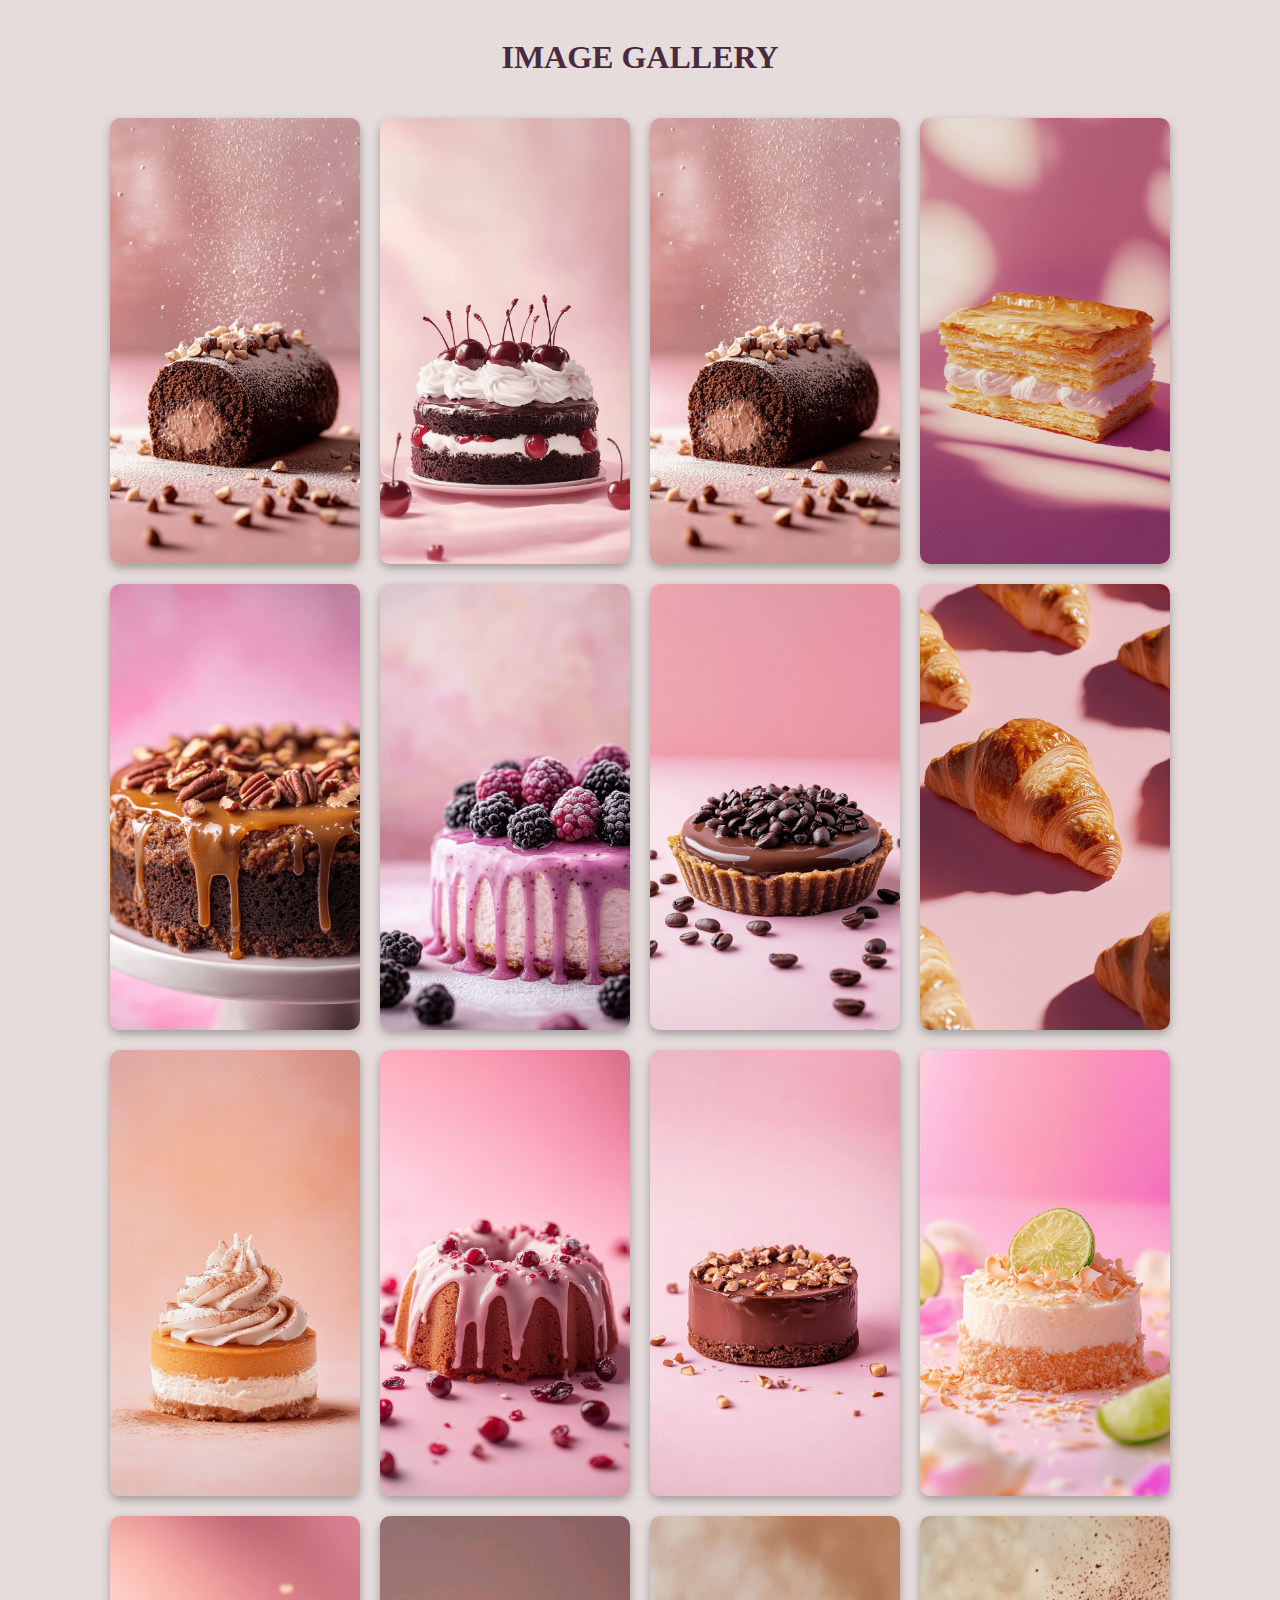
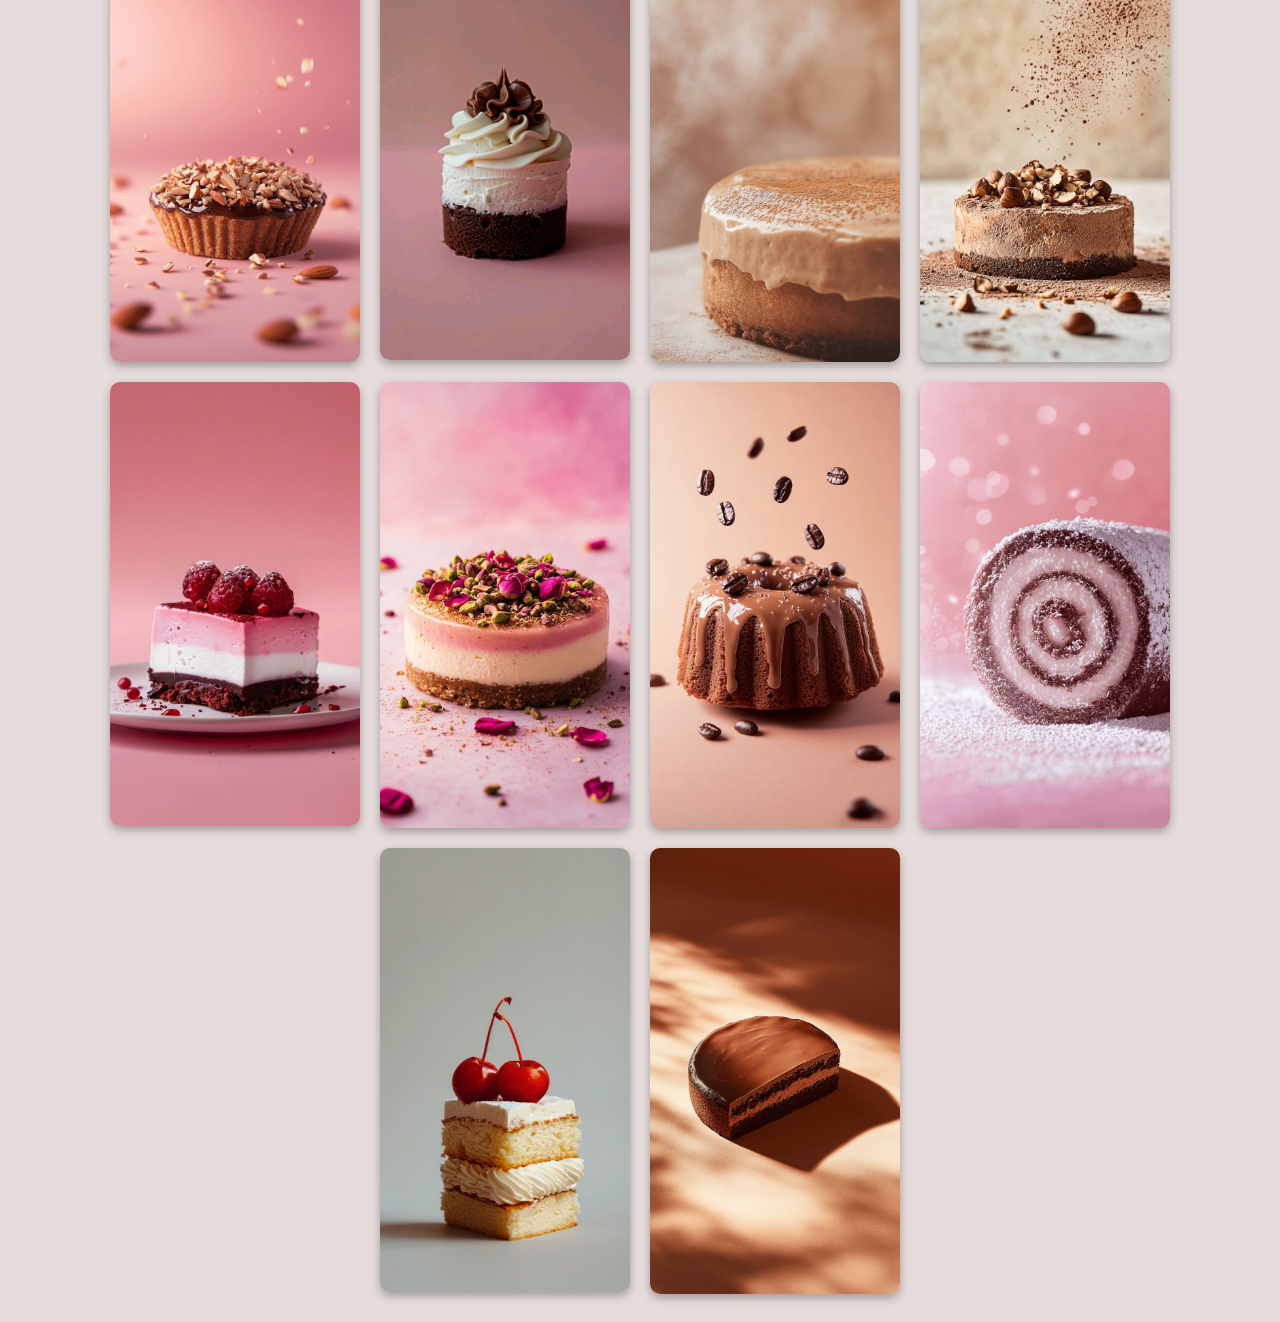
<file: index.html>
<!DOCTYPE html>
<html lang="en">
<head>
    <meta charset="UTF-8">
    <meta name="viewport" content="width=device-width, initial-scale=1.0">
    <title>Image Gallery</title>
    <link rel="stylesheet" href="https://cdn.jsdelivr.net/npm/@fancyapps/ui/dist/fancybox.css" />
    <link rel="stylesheet" href="style.css">
    <script src="https://code.jquery.com/jquery-3.6.0.min.js"></script>
    <script src="script.js"></script>


</head>
<body>
    <main class = "main">
        <section>
        <h1>IMAGE GALLERY</h1>
        </section>
        <section>
        <div class = "container">
            <div class = "card">
                <div class = "image">
                    <a href="0c1b35526d02e50b5e05a6bb42cade22.jpg" data-fancybox="gallery" data-caption="roll cake">
                    <img src="0c1b35526d02e50b5e05a6bb42cade22.jpg" alt = "cake">
                    </a>
                </div>
            </div>
            <div class = "card">
                <div class = "image">
                    <a href="1c11e83a39f0cc2f739a54e17a53c0f1.jpg" data-fancybox="gallery" data-caption="cherry cake">
                    <img src="1c11e83a39f0cc2f739a54e17a53c0f1.jpg" alt = "cake">
                    </a>
                </div>
            </div>
            <div class = "card">
                <div class = "image">
                    <a href="0c1b35526d02e50b5e05a6bb42cade22.jpg" data-fancybox="gallery" data-caption="roll cake">
                    <img src="0c1b35526d02e50b5e05a6bb42cade22.jpg" alt = "cake">
                    </a>
                </div>
            </div>
            <div class = "card">
                <div class = "image">
                    <a href="7d101713eda1946d8f102bdd3a87f140.jpg" data-fancybox="gallery" data-caption="honey cake">
                    <img src="7d101713eda1946d8f102bdd3a87f140.jpg" alt = "cake">
                    </a>
                </div>
            </div>
            <div class = "card">
                <div class = "image">
                    <a href="8b65ef2ac4a3d12a043c062c58bd1305.jpg" data-fancybox="gallery" data-caption="brown suger cake">
                    <img src="8b65ef2ac4a3d12a043c062c58bd1305.jpg" alt = "cake">
                    </a>
                </div>
            </div>
            <div class = "card">
                <div class = "image">
                    <a href="9d0097942741e1be06f99137f3851a2a.jpg" data-fancybox="gallery" data-caption="blueberry cheesecake">
                    <img src="9d0097942741e1be06f99137f3851a2a.jpg" alt = "cake">
                    </a>
                </div>
            </div>
            <div class = "card">
                <div class = "image">
                    <a href="88a87d1222c1d74456f6c5850935f90a.jpg" data-fancybox="gallery" data-caption="coffe tart">
                    <img src="88a87d1222c1d74456f6c5850935f90a.jpg" alt = "cake">
                    </a>
                </div>
            </div>
             <div class = "card">
                <div class = "image">
                    <a href="97d08ab9bf75be0de476fa32f2781ab1.jpg" data-fancybox="gallery" data-caption="croissant">
                    <img src="97d08ab9bf75be0de476fa32f2781ab1.jpg" alt = "cake">
                    </a>
                </div>
            </div>
            <div class = "card">
                <div class = "image">
                    <a href="664b075e23fc0acf38a36fb1b6306fd2.jpg" data-fancybox="gallery" data-caption="cinamon cheesecake">
                    <img src="664b075e23fc0acf38a36fb1b6306fd2.jpg" alt = "cake">
                    </a>
                </div>
            </div>
            <div class = "card">
                <div class = "image">
                    <a href="1435eb4c370d6e6f22d44d7801ad2cc2.jpg" data-fancybox="gallery" data-caption="cherry fluffy cake">
                    <img src="1435eb4c370d6e6f22d44d7801ad2cc2.jpg" alt = "cake">
                    </a>
                </div>
            </div>
             <div class = "card">
                <div class = "image">
                    <a href="6868c677fea8e0ed452337114391d3a3.jpg" data-fancybox="gallery" data-caption="Chocolate Hazelnut Cheesecake">
                    <img src="6868c677fea8e0ed452337114391d3a3.jpg" alt = "cake">
                    </a>
                </div>
            </div>
            <div class = "card">
                <div class = "image">
                    <a href="388899fe02f46edc677152ef410c9fe3.jpg" data-fancybox="gallery" data-caption="lemon cake">
                    <img src="388899fe02f46edc677152ef410c9fe3.jpg" alt = "cake">
                    </a>
                </div>
            </div>
            <div class = "card">
                <div class = "image">
                    <a href="9769965667696bed389c9fe31b091b06.jpg" data-fancybox="gallery" data-caption="almond tart">
                    <img src="9769965667696bed389c9fe31b091b06.jpg" alt = "cake">
                    </a>
                </div>
            </div>
            <div class = "card">
                <div class = "image">
                    <a href="a60b01106b64b7872b346b9c0f3e9bf9.jpg" data-fancybox="gallery" data-caption="mini cake">
                    <img src="a60b01106b64b7872b346b9c0f3e9bf9.jpg" alt = "cake">
                    </a>
                </div>
            </div>
            <div class = "card">
                <div class = "image">
                    <a href="b67abd19694a593351e486e49e1857ed.jpg" data-fancybox="gallery" data-caption="large brown suger cake">
                    <img src="b67abd19694a593351e486e49e1857ed.jpg" alt = "cake">
                    </a>
                </div>
            </div>
            <div class = "card">
                <div class = "image">
                    <a href="b9632c41e931159e694bdf0b03dcaf0a.jpg" data-fancybox="gallery" data-caption="Hazelnut Cheesecake">
                    <img src="b9632c41e931159e694bdf0b03dcaf0a.jpg" alt = "cake">
                    </a>
                </div>
            </div>
             <div class = "card">
                <div class = "image">
                    <a href="cce331f22953d6a75c9b09bf68cbbec0.jpg" data-fancybox="gallery" data-caption="red cake">
                    <img src="cce331f22953d6a75c9b09bf68cbbec0.jpg" alt = "cake">
                    </a>
                </div>
            </div>
            <div class = "card">
                <div class = "image">
                    <a href="cced076388bb8afb762130161d613682.jpg" data-fancybox="gallery" data-caption="Pistachio cheesecake">
                    <img src="cced076388bb8afb762130161d613682.jpg" alt = "cake">
                    </a>
                </div>
            </div>
            <div class = "card">
                <div class = "image">
                    <a href="cf343616ba8009df63a1c90543c5ab24.jpg" data-fancybox="gallery" data-caption="large flufy coffe cake">
                    <img src="cf343616ba8009df63a1c90543c5ab24.jpg" alt = "cake">
                    </a>
                </div>
            </div>
            <div class = "card">
                <div class = "image">
                    <a href="d8c46a603a7f5ee2318b4ec0c9821a8b.jpg" data-fancybox="gallery" data-caption="suger roll cake">
                    <img src="d8c46a603a7f5ee2318b4ec0c9821a8b.jpg" alt = "cake">
                    </a>
                </div>
            </div>
            <div class = "card">
                <div class = "image">
                    <a href="e4f87b737ce9f4c3c6f1586a0b0945ba.jpg" data-fancybox="gallery" data-caption="white mini cake">
                    <img src="e4f87b737ce9f4c3c6f1586a0b0945ba.jpg" alt = "cake">
                    </a>
                </div>
            </div>
            <div class = "card">
                <div class = "image">
                    <a href="f0895514df0a6b0f365ea3e3394fd079.jpg" data-fancybox="gallery" data-caption="Chocolate dipped biscuits">
                    <img src="f0895514df0a6b0f365ea3e3394fd079.jpg" alt = "cake">
                    </a>
                </div>
            </div>
        </div>
        </section>
    </main>
    

    <script src="https://cdn.jsdelivr.net/npm/@fancyapps/ui/dist/fancybox.umd.js"></script>
</body>
</html>
</file>
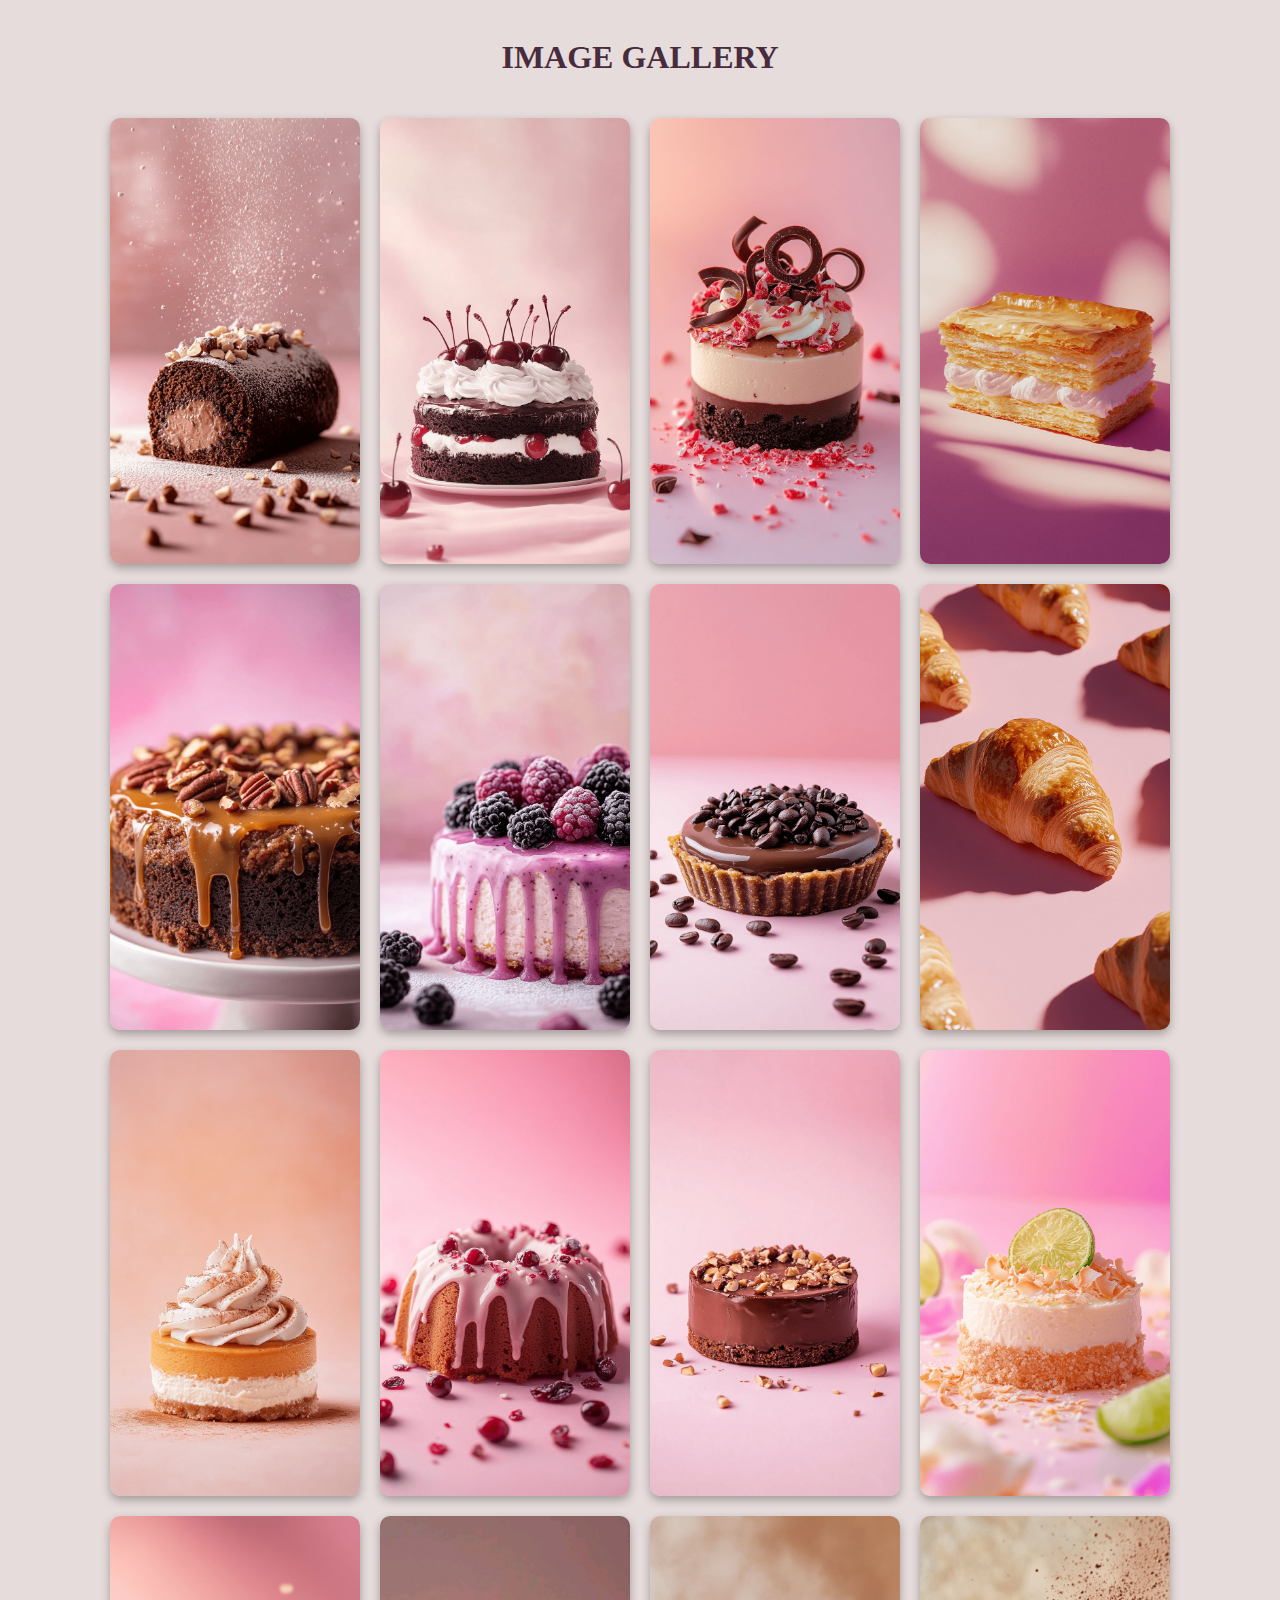
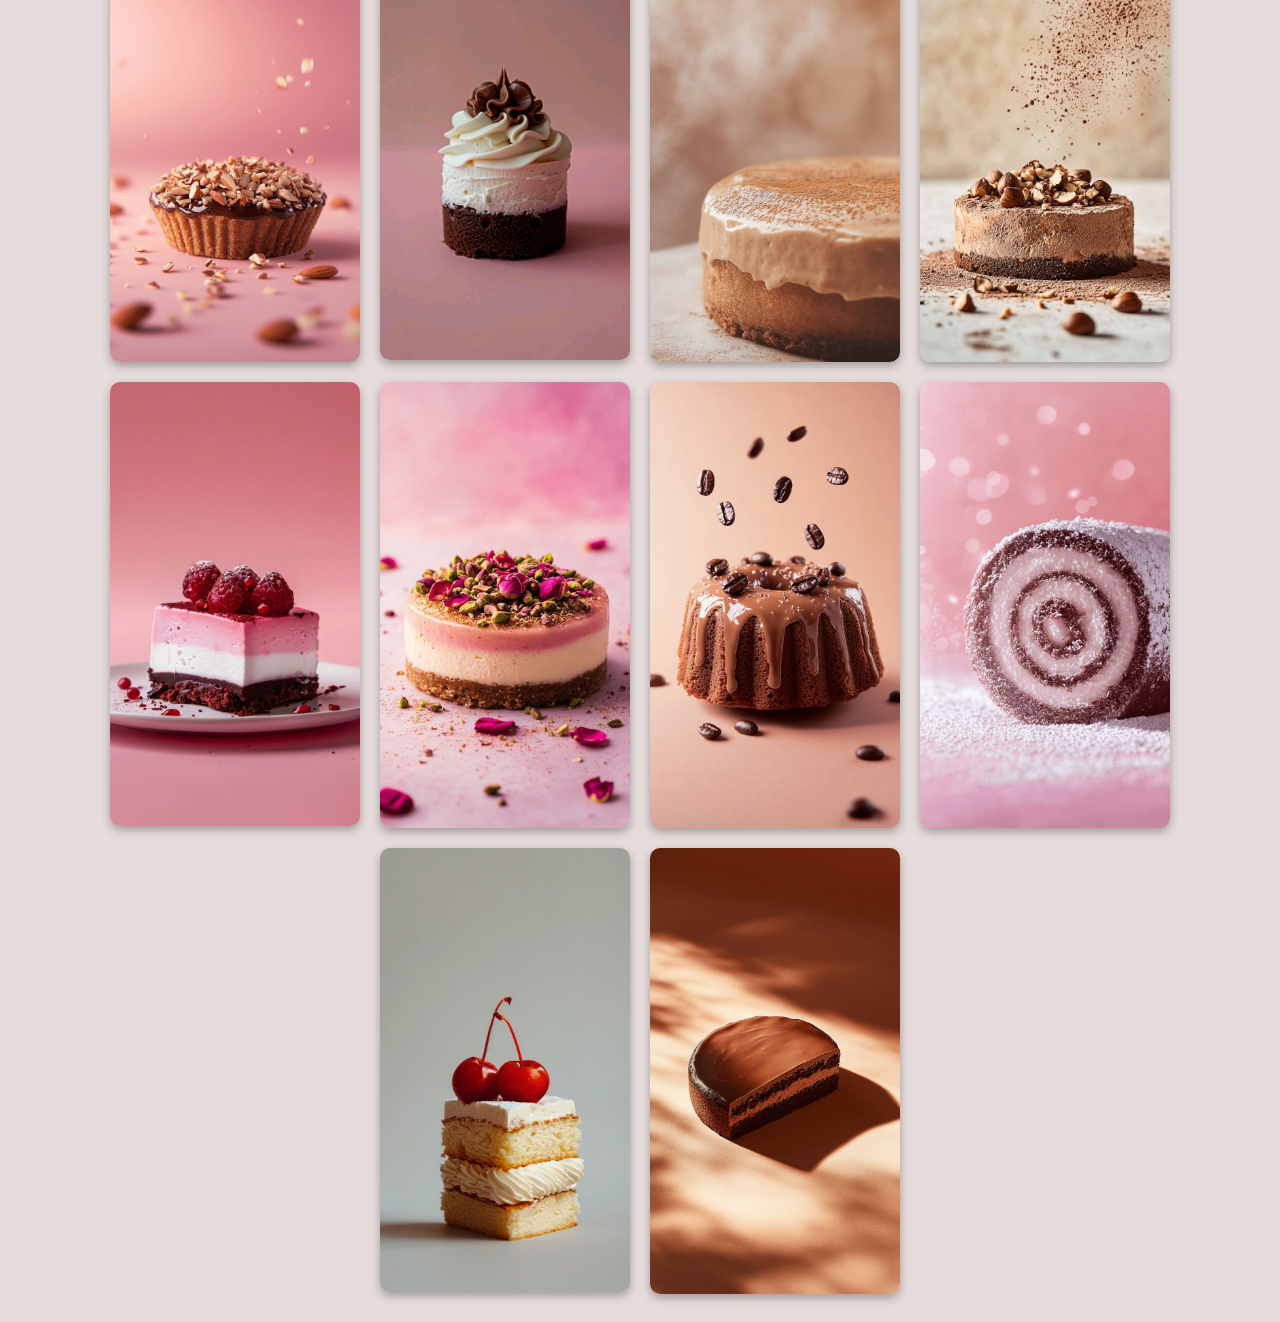
<file: task 1 CA/index.html>
<!DOCTYPE html>
<html lang="en">
<head>
    <meta charset="UTF-8">
    <meta name="viewport" content="width=device-width, initial-scale=1.0">
    <title>Image Gallery</title>
    <link rel="stylesheet" href="https://cdn.jsdelivr.net/npm/@fancyapps/ui/dist/fancybox.css" />
    <link rel="stylesheet" href="style.css">
    <script src="https://code.jquery.com/jquery-3.6.0.min.js"></script>
    <script src="script.js"></script>


</head>
<body>
    <main class = "main">
        <section>
        <h1>IMAGE GALLERY</h1>
        </section>
        <section>
        <div class = "container">
            <div class = "card">
                <div class = "image">
                    <a href="0c1b35526d02e50b5e05a6bb42cade22.jpg" data-fancybox="gallery" data-caption="roll cake">
                    <img src="0c1b35526d02e50b5e05a6bb42cade22.jpg" alt = "cake">
                    </a>
                </div>
            </div>
            <div class = "card">
                <div class = "image">
                    <a href="1c11e83a39f0cc2f739a54e17a53c0f1.jpg" data-fancybox="gallery" data-caption="cherry cake">
                    <img src="1c11e83a39f0cc2f739a54e17a53c0f1.jpg" alt = "cake">
                    </a>
                </div>
            </div>
            <div class = "card">
                <div class = "image">
                    <a href="1c50c0b2abf5d0a409a54a8f4fb77b69.jpg" data-fancybox="gallery" data-caption="caramel cake">
                    <img src="1c50c0b2abf5d0a409a54a8f4fb77b69.jpg" alt = "cake">
                    </a>
                </div>
            </div>
            <div class = "card">
                <div class = "image">
                    <a href="7d101713eda1946d8f102bdd3a87f140.jpg" data-fancybox="gallery" data-caption="honey cake">
                    <img src="7d101713eda1946d8f102bdd3a87f140.jpg" alt = "cake">
                    </a>
                </div>
            </div>
            <div class = "card">
                <div class = "image">
                    <a href="8b65ef2ac4a3d12a043c062c58bd1305.jpg" data-fancybox="gallery" data-caption="brown suger cake">
                    <img src="8b65ef2ac4a3d12a043c062c58bd1305.jpg" alt = "cake">
                    </a>
                </div>
            </div>
            <div class = "card">
                <div class = "image">
                    <a href="9d0097942741e1be06f99137f3851a2a.jpg" data-fancybox="gallery" data-caption="blueberry cheesecake">
                    <img src="9d0097942741e1be06f99137f3851a2a.jpg" alt = "cake">
                    </a>
                </div>
            </div>
            <div class = "card">
                <div class = "image">
                    <a href="88a87d1222c1d74456f6c5850935f90a.jpg" data-fancybox="gallery" data-caption="coffe tart">
                    <img src="88a87d1222c1d74456f6c5850935f90a.jpg" alt = "cake">
                    </a>
                </div>
            </div>
             <div class = "card">
                <div class = "image">
                    <a href="97d08ab9bf75be0de476fa32f2781ab1.jpg" data-fancybox="gallery" data-caption="croissant">
                    <img src="97d08ab9bf75be0de476fa32f2781ab1.jpg" alt = "cake">
                    </a>
                </div>
            </div>
            <div class = "card">
                <div class = "image">
                    <a href="664b075e23fc0acf38a36fb1b6306fd2.jpg" data-fancybox="gallery" data-caption="cinamon cheesecake">
                    <img src="664b075e23fc0acf38a36fb1b6306fd2.jpg" alt = "cake">
                    </a>
                </div>
            </div>
            <div class = "card">
                <div class = "image">
                    <a href="1435eb4c370d6e6f22d44d7801ad2cc2.jpg" data-fancybox="gallery" data-caption="cherry fluffy cake">
                    <img src="1435eb4c370d6e6f22d44d7801ad2cc2.jpg" alt = "cake">
                    </a>
                </div>
            </div>
             <div class = "card">
                <div class = "image">
                    <a href="6868c677fea8e0ed452337114391d3a3.jpg" data-fancybox="gallery" data-caption="Chocolate Hazelnut Cheesecake">
                    <img src="6868c677fea8e0ed452337114391d3a3.jpg" alt = "cake">
                    </a>
                </div>
            </div>
            <div class = "card">
                <div class = "image">
                    <a href="388899fe02f46edc677152ef410c9fe3.jpg" data-fancybox="gallery" data-caption="lemon cake">
                    <img src="388899fe02f46edc677152ef410c9fe3.jpg" alt = "cake">
                    </a>
                </div>
            </div>
            <div class = "card">
                <div class = "image">
                    <a href="9769965667696bed389c9fe31b091b06.jpg" data-fancybox="gallery" data-caption="almond tart">
                    <img src="9769965667696bed389c9fe31b091b06.jpg" alt = "cake">
                    </a>
                </div>
            </div>
            <div class = "card">
                <div class = "image">
                    <a href="a60b01106b64b7872b346b9c0f3e9bf9.jpg" data-fancybox="gallery" data-caption="mini cake">
                    <img src="a60b01106b64b7872b346b9c0f3e9bf9.jpg" alt = "cake">
                    </a>
                </div>
            </div>
            <div class = "card">
                <div class = "image">
                    <a href="b67abd19694a593351e486e49e1857ed.jpg" data-fancybox="gallery" data-caption="large brown suger cake">
                    <img src="b67abd19694a593351e486e49e1857ed.jpg" alt = "cake">
                    </a>
                </div>
            </div>
            <div class = "card">
                <div class = "image">
                    <a href="b9632c41e931159e694bdf0b03dcaf0a.jpg" data-fancybox="gallery" data-caption="Hazelnut Cheesecake">
                    <img src="b9632c41e931159e694bdf0b03dcaf0a.jpg" alt = "cake">
                    </a>
                </div>
            </div>
             <div class = "card">
                <div class = "image">
                    <a href="cce331f22953d6a75c9b09bf68cbbec0.jpg" data-fancybox="gallery" data-caption="red cake">
                    <img src="cce331f22953d6a75c9b09bf68cbbec0.jpg" alt = "cake">
                    </a>
                </div>
            </div>
            <div class = "card">
                <div class = "image">
                    <a href="cced076388bb8afb762130161d613682.jpg" data-fancybox="gallery" data-caption="Pistachio cheesecake">
                    <img src="cced076388bb8afb762130161d613682.jpg" alt = "cake">
                    </a>
                </div>
            </div>
            <div class = "card">
                <div class = "image">
                    <a href="cf343616ba8009df63a1c90543c5ab24.jpg" data-fancybox="gallery" data-caption="large flufy coffe cake">
                    <img src="cf343616ba8009df63a1c90543c5ab24.jpg" alt = "cake">
                    </a>
                </div>
            </div>
            <div class = "card">
                <div class = "image">
                    <a href="d8c46a603a7f5ee2318b4ec0c9821a8b.jpg" data-fancybox="gallery" data-caption="suger roll cake">
                    <img src="d8c46a603a7f5ee2318b4ec0c9821a8b.jpg" alt = "cake">
                    </a>
                </div>
            </div>
            <div class = "card">
                <div class = "image">
                    <a href="e4f87b737ce9f4c3c6f1586a0b0945ba.jpg" data-fancybox="gallery" data-caption="white mini cake">
                    <img src="e4f87b737ce9f4c3c6f1586a0b0945ba.jpg" alt = "cake">
                    </a>
                </div>
            </div>
            <div class = "card">
                <div class = "image">
                    <a href="f0895514df0a6b0f365ea3e3394fd079.jpg" data-fancybox="gallery" data-caption="Chocolate dipped biscuits">
                    <img src="f0895514df0a6b0f365ea3e3394fd079.jpg" alt = "cake">
                    </a>
                </div>
            </div>
        </div>
        </section>
    </main>
    

    <script src="https://cdn.jsdelivr.net/npm/@fancyapps/ui/dist/fancybox.umd.js"></script>
</body>
</html>
</file>
<file: style.css>
body {
    background-color: #E6DCDB;
   
}

.container{
    display: flex;
    flex-wrap: wrap;
    justify-content: center;
    gap: 20px;
    padding: 20px;

}

.card{
    width: 250px;

}

section {
    display: flex;
    justify-content: center;
    flex-wrap: wrap;
}

h1{
    justify-content: center;
    padding-top: 10px ;
    font-size: xx-large;
    color: #482c3d;
}

div img{
    max-width: 100%;
    display: block;
    border-radius: 10px;
    box-shadow: 0 4px 10px rgba(0, 0, 0, 0.3);
   div img {
    width: 100%;
    display: block;
    border-radius: 10px;
    
}

} 

.fancybox__caption {
  color: #a38893; 
  font-size: 25px; 
  font-weight: bold; 
  text-align: center;
}
.card {
  transition: transform 1s ease ; 

}

.card:hover {
  transform: scale(1.1); 
}
</file>
<file: task 1 CA/style.css>
body {
    background-color: #E6DCDB;
   
}

.container{
    display: flex;
    flex-wrap: wrap;
    justify-content: center;
    gap: 20px;
    padding: 20px;

}

.card{
    width: 250px;

}

section {
    display: flex;
    justify-content: center;
    flex-wrap: wrap;
}

h1{
    justify-content: center;
    padding-top: 10px ;
    font-size: xx-large;
    color: #482c3d;
}

div img{
    max-width: 100%;
    display: block;
    border-radius: 10px;
    box-shadow: 0 4px 10px rgba(0, 0, 0, 0.3);
   div img {
    width: 100%;
    display: block;
    border-radius: 10px;
    
}

} 

.fancybox__caption {
  color: #a38893; 
  font-size: 25px; 
  font-weight: bold; 
  text-align: center;
}
.card {
  transition: transform 1s ease ; 

}

.card:hover {
  transform: scale(1.1); 
}
</file>
